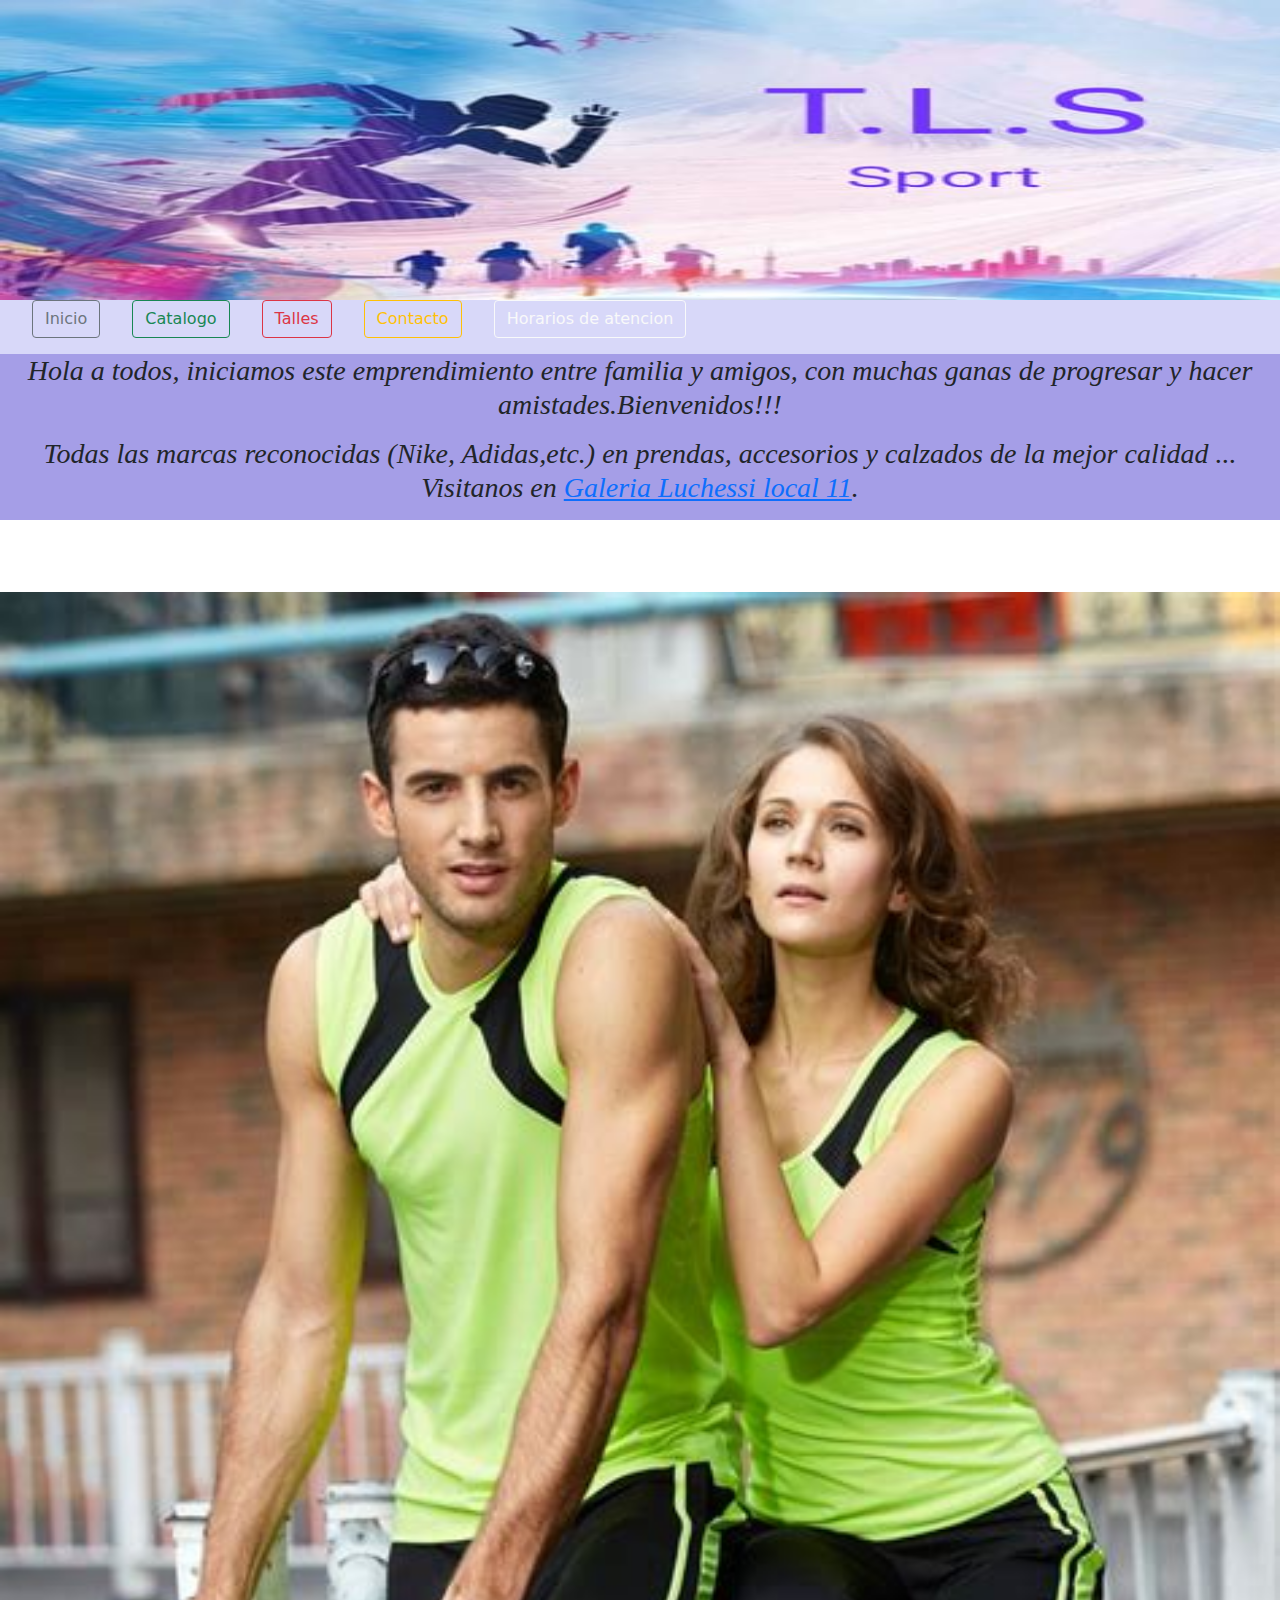
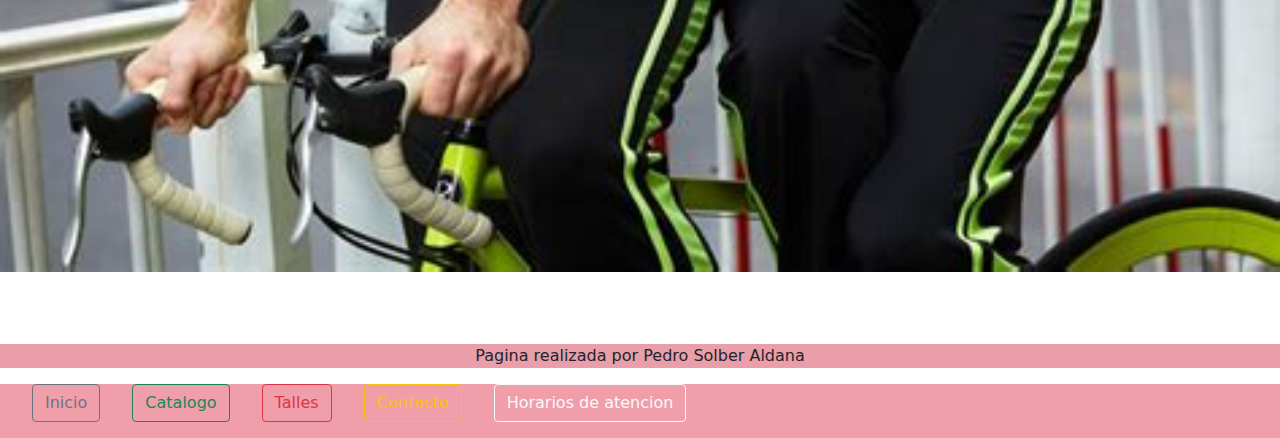
<file: clase 6/index.html>
<!DOCTYPE html>
<html lang="en">

<head>
    <meta charset="UTF-8">
    <meta http-equiv="X-UA-Compatible" content="IE=edge">
    <meta name="viewport" content="width=device-width, initial-scale=1.0">
    <title>Tarea6</title>
    <link rel="stylesheet" href="style.css">
    <link rel="stylesheet" href="bootstrap.min.css">
</head>

<body>
    <header>
        <img src="Banner_sport.jpg" height="300" width="1350" alt="banner deportivo">
        <nav class="navegador">
            <table>

                <div class="posicion">
                    <ul><a href="/DW/por_si_acaso/index.html" , <button type="button"
                            class="btn btn-outline-secondary">Inicio</button></a></ul>
                    <ul><a href="Catalogo.html" ,<button type="button"
                            class="btn btn-outline-success"></button>Catalogo</a></ul>
                    <ul><a href="Talles.html" ,<button type="button" class="btn btn-outline-danger"></button>Talles</a>
                    </ul>
                    <ul><a href="Contacto.html" ,<button type="button"
                            class="btn btn-outline-warning"></button>Contacto</a></ul>
                    <ul><a href="Horarios_de_atencion.html" ,<button type="button"
                            class="btn btn-outline-light"></button>Horarios de
                            atencion</a></ul>
                </div>
            </table>
        </nav>
    </header>
    <main>
        <h3 class="cuerpo1">
            <p><i> Hola a todos, iniciamos este emprendimiento entre familia y amigos, con muchas ganas de progresar y
                    hacer
                    amistades.Bienvenidos!!! </i></p>
            <p><i> Todas las marcas reconocidas (Nike, Adidas,etc.) en prendas, accesorios y calzados de la mejor
                    calidad ...
                    <br>
                    Visitanos en <a href="https://goo.gl/maps/EUqXHe32exUB9BPx7">Galeria Luchessi local 11</a>.</i>
            </p>
        </h3>
    </main>

    <main class="cuerpo2">
        <img src="t_l_s.jpg" width="100%" height="100%" alt="muestra de ropa de ambos sexos">
    </main>
    <main>
        <section>

        </section>
        <br>
        <br>
        <br>
    </main>
    <footer>
        <div class="pie2">
            <p>Pagina realizada por Pedro Solber Aldana</p>
        </div>
        <nav>
            <div>
                <div class="pie1">
                    <ul><a href="/DW/por_si_acaso/index.html" , <button type="button"
                            class="btn btn-outline-secondary">Inicio</button></a></ul>
                    <ul><a href="Catalogo.html" ,<button type="button"
                            class="btn btn-outline-success"></button>Catalogo</a></ul>
                    <ul><a href="Talles.html" ,<button type="button" class="btn btn-outline-danger"></button>Talles</a>
                    </ul>
                    <ul><a href="Contacto.html" ,<button type="button"
                            class="btn btn-outline-warning"></button>Contacto</a></ul>
                    <ul><a href="Horarios_de_atencion.html" ,<button type="button"
                            class="btn btn-outline-light"></button>Horarios de
                            atencion</a></ul>
                </div>
            </div>
        </nav>
    </footer>
</body>

</html>
</file>
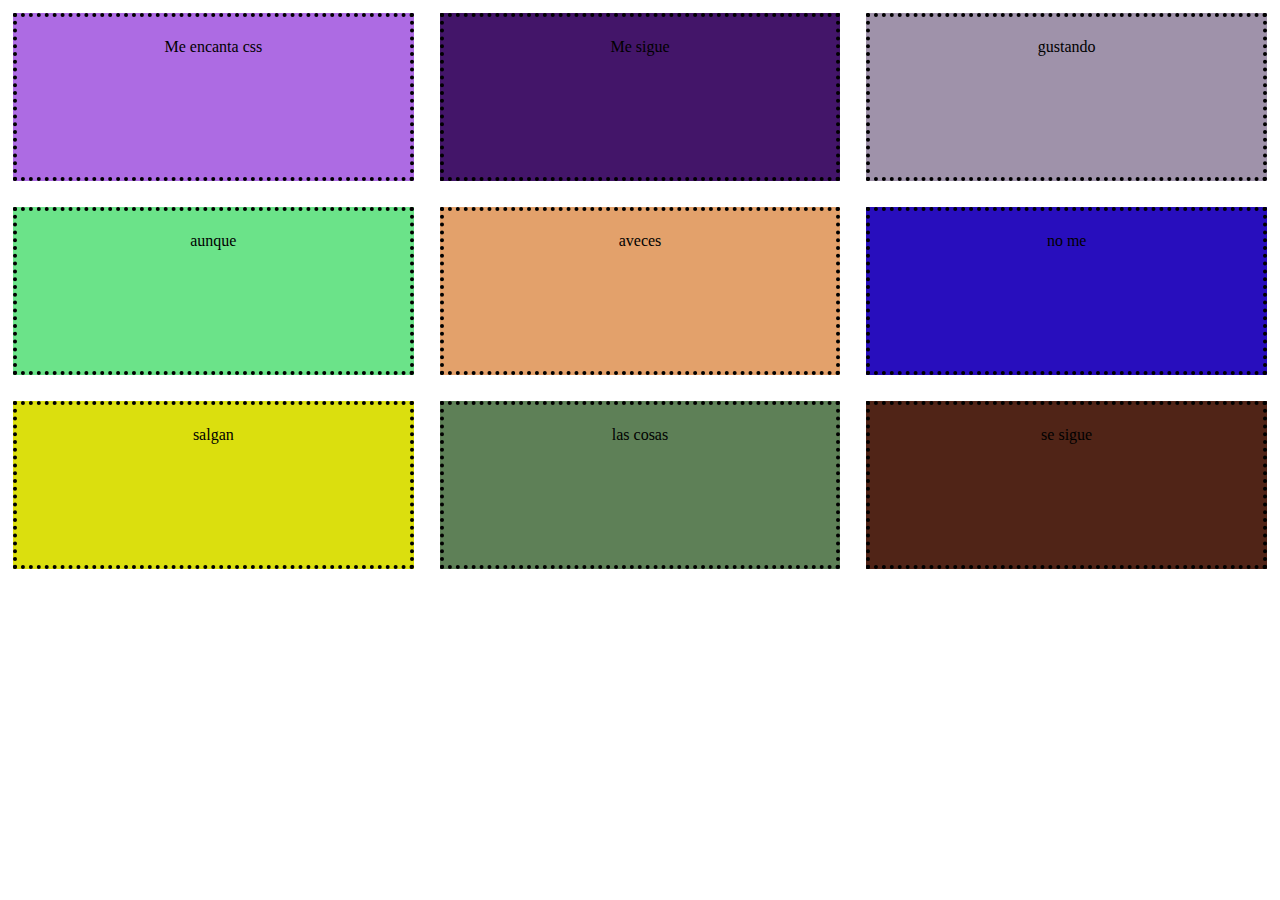
<file: clase 7/index.html>
<!DOCTYPE html>
<html lang="en">

<head>
    <meta charset="UTF-8">
    <meta http-equiv="X-UA-Compatible" content="IE=edge">
    <meta name="viewport" content="width=device-width, initial-scale=1.0">
    <title>Tarea clase 7</title>
    <link rel="stylesheet" href="style.css">
</head>

<body>
    <div class="contenedor">

        <div class="cubos">
            <p>Me encanta css</p>
        </div>
        <div class="cubo1">
            <p>Me sigue</p>
        </div>
        <div class="cubo2">
            <p>gustando</p>
        </div>
        <div class="cubo3">
            <p>aunque</p>
        </div>
        <div class="cubo4">
            <p>aveces</p>
        </div>
        <div class="cubo5">
            <p>no me</p>
        </div>
        <div class="cubo6">
            <p>salgan</p>
        </div>
        <div class="cubo7">
            <p>las cosas</p>
        </div>
        <div class="cubo8">
            <p>se sigue</p>
        </div>
    </div>
</body>

</html>
</file>
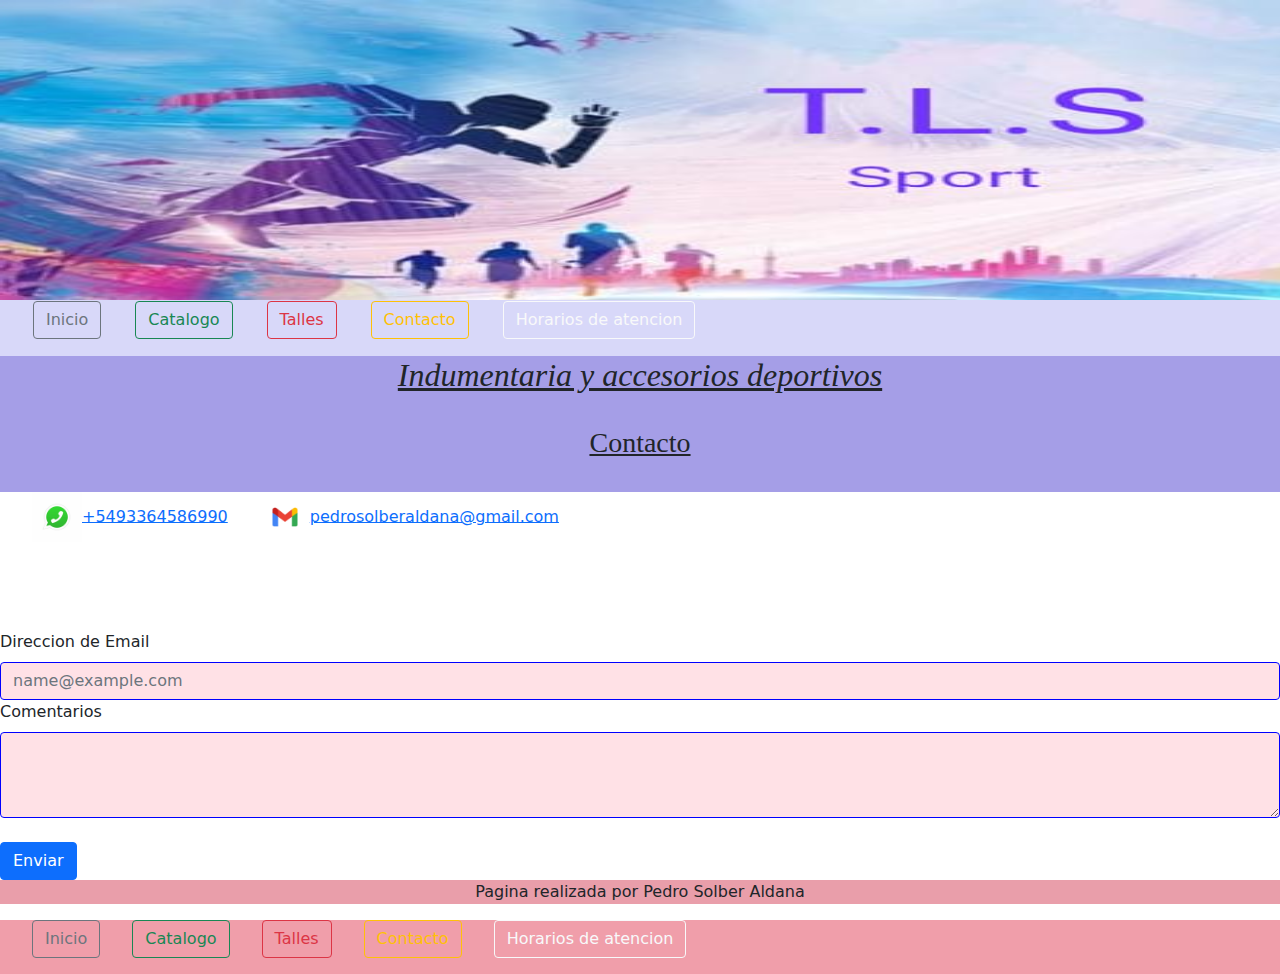
<file: clase 6/Contacto.html>
<!DOCTYPE html>
<html lang="en">

<head>
    <meta charset="UTF-8">
    <meta http-equiv="X-UA-Compatible" content="IE=edge">
    <meta name="viewport" content="width=device-width, initial-scale=1.0">
    <title>Contacto</title>
    <link rel="stylesheet" href="bootstrap.min.css">
    <link rel="stylesheet" href="style.css">
</head>

<body>
    <header>
        <img src="Banner_sport.jpg" height="300" width="1350" alt="banner deportivo">
        <br>
        <nav class="navegador">
            <table>
                <td>
                    <ul><a href="index.html" , <button type="button"
                            class="btn btn-outline-secondary"></button>Inicio</a></ul>
                </td>
                <td>
                    <ul><a href="Catalogo.html" ,<button type="button"
                            class="btn btn-outline-success"></button>Catalogo</a></ul>
                </td>
                <td>
                    <ul><a href="Talles.html" ,<button type="button" class="btn btn-outline-danger"></button>Talles</a>
                    </ul>
                </td>
                <td>
                    <ul><a href="Contacto.html" ,<button type="button"
                            class="btn btn-outline-warning"></button>Contacto</a></ul>
                </td>
                <td>
                    <ul><a href="Horarios_de_atencion.html" ,<button type="button"
                            class="btn btn-outline-light"></button>Horarios de
                            atencion</a></ul>
                </td>
            </table>
        </nav>
    </header>
    <main class="cuerpo1">
        <h2><i><u> Indumentaria y accesorios deportivos</u></i></h2>
        <br>

        <h3><u> Contacto</u> </h3>
        <br>
    </main>
    <aside class="detalle0">
        <div class="detalle">
            <ul><img src="logo_whatsapp.jpg" height="50" width="50" alt="logo de Whatsapp"><a
                    href="qr_code.png">+5493364586990</a></ul>
        </div>
        <div class="detalle1">
            <ul><img src="logo_gmail.jpg" height="50" width="50" alt="logo de gmail"><a
                    href="https://mail.google.com/mail/">pedrosolberaldana@gmail.com</a>
            </ul>

        </div>
    </aside>
    <br>
    <br>
    <main>
        <form action="">
            <br>
            <div class="control1">
                <label for="exampleFormControlInput1" class="form-label">Direccion de Email</label>
                <input type="email" class="form-control" id="exampleFormControlInput1" placeholder="name@example.com">
            </div>
            <div class="control1">
                <label for="exampleFormControlTextarea1" class="form-label">Comentarios</label>
                <textarea class="form-control" id="exampleFormControlTextarea1" rows="3"></textarea>
                <br>
                <button type="button" class="btn btn-primary">Enviar</button>
            </div>
        </form>
    </main>
    <footer>
        <div class="pie2">
            <p>Pagina realizada por Pedro Solber Aldana</p>
        </div>
        <nav>
            <div>
                <div class="pie1">
                    <ul><a href="/DW/por_si_acaso/index.html" , <button type="button"
                            class="btn btn-outline-secondary">Inicio</button></a></ul>
                    <ul><a href="Catalogo.html" ,<button type="button"
                            class="btn btn-outline-success"></button>Catalogo</a>
                    </ul>
                    <ul><a href="Talles.html" ,<button type="button" class="btn btn-outline-danger"></button>Talles</a>
                    </ul>
                    <ul><a href="Contacto.html" ,<button type="button"
                            class="btn btn-outline-warning"></button>Contacto</a>
                    </ul>
                    <ul><a href="Horarios_de_atencion.html" ,<button type="button"
                            class="btn btn-outline-light"></button>Horarios de
                            atencion</a></ul>
                </div>
            </div>
        </nav>
    </footer>
</body>

</html>
</file>
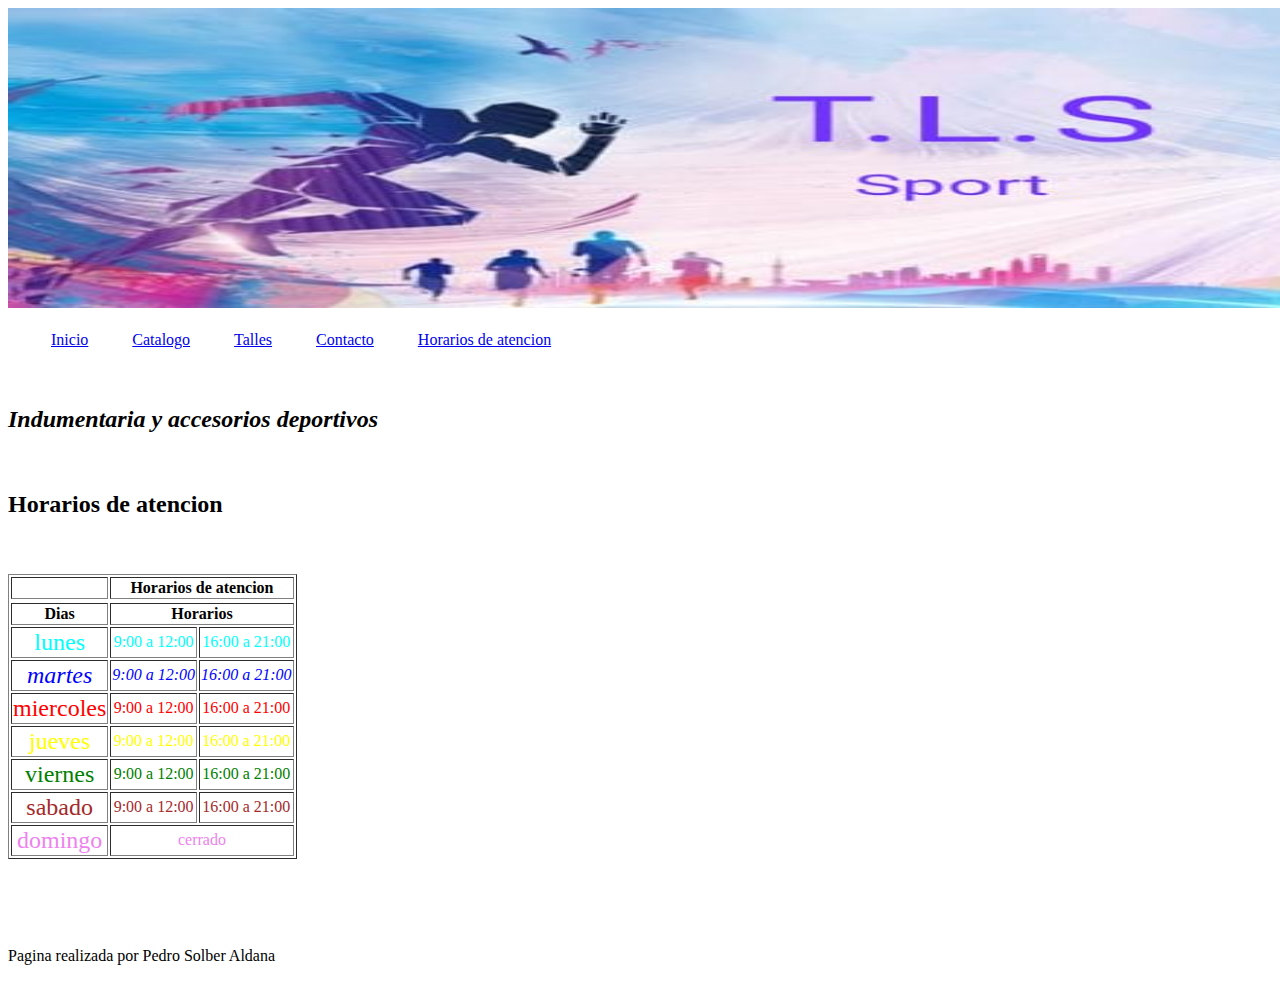
<file: Tarea clase 4/Horarios_de_atencion.html>
<!DOCTYPE html>
<html lang="en">

<head>
    <meta charset="UTF-8">
    <meta http-equiv="X-UA-Compatible" content="IE=edge">
    <meta name="viewport" content="width=device-width, initial-scale=1.0">
    <title>Horarios</title>
    <link rel="stylesheet" href="style.css">
</head>

<body>
    <header>
        <img src="Banner_sport.jpg" height="300" width="1350" alt="banner deportivo">
        <br>
        <nav>
            <table>
                <td>
                    <ul><a href="index.html">Inicio</a></ul>
                </td>
                <td>
                    <ul><a href="Catalogo.html">Catalogo</a></ul>
                </td>
                <td>
                    <ul><a href="Talles.html">Talles</a></ul>
                </td>
                <td>
                    <ul><a href="Contacto.html">Contacto</a></ul>
                </td>
                <td>
                    <ul><a href="Horarios_de_atencion.html">Horarios de atencion</a></ul>
                </td>
            </table>
        </nav>
    </header>

    <br>
    <h2><i>Indumentaria y accesorios deportivos</i></h2>
    <br>
    <h2>Horarios de atencion</h2>
    <main>
        <table border="1">
            <td>
            <th colspan="2">Horarios de atencion</th>
            </td>
            <tr></tr>

            <br>
            <br>
            <tr>
                <th>Dias</th>
                <th colspan="2">Horarios</th>

            </tr>

            <tr class="clase">
                <td id="destacar">lunes</td>
                <td>9:00 a 12:00</td>
                <td>16:00 a 21:00</td>
            </tr>
            <tr class="clase1">
                <td id="destacar1">martes</td>
                <td>9:00 a 12:00</td>
                <td>16:00 a 21:00</td>
            </tr>
            <tr class="clase2">
                <td id="destacar2">miercoles</td>
                <td>9:00 a 12:00</td>
                <td>16:00 a 21:00</td>
            </tr>
            <tr class="clase3">
                <td id="destacar3">jueves</td>
                <td>9:00 a 12:00</td>
                <td>16:00 a 21:00</td>
            </tr>
            <tr class="clase4">
                <td id="destacar4">viernes</td>
                <td>9:00 a 12:00</td>
                <td>16:00 a 21:00</td>
            </tr>
            <tr class="clase5">
                <td id="destacar5">sabado</td>
                <td>9:00 a 12:00</td>
                <td>16:00 a 21:00</td>
            </tr>
            <tr class="clase6">
                <td id="destacar6">domingo</td>
                <td colspan="2">cerrado</td>
            </tr>


        </table>
    </main>
    <footer>
        <br>
        <br>
        <br>
        <br>

        <p>Pagina realizada por Pedro Solber Aldana</p>
    </footer>
</body>

</html>
</file>
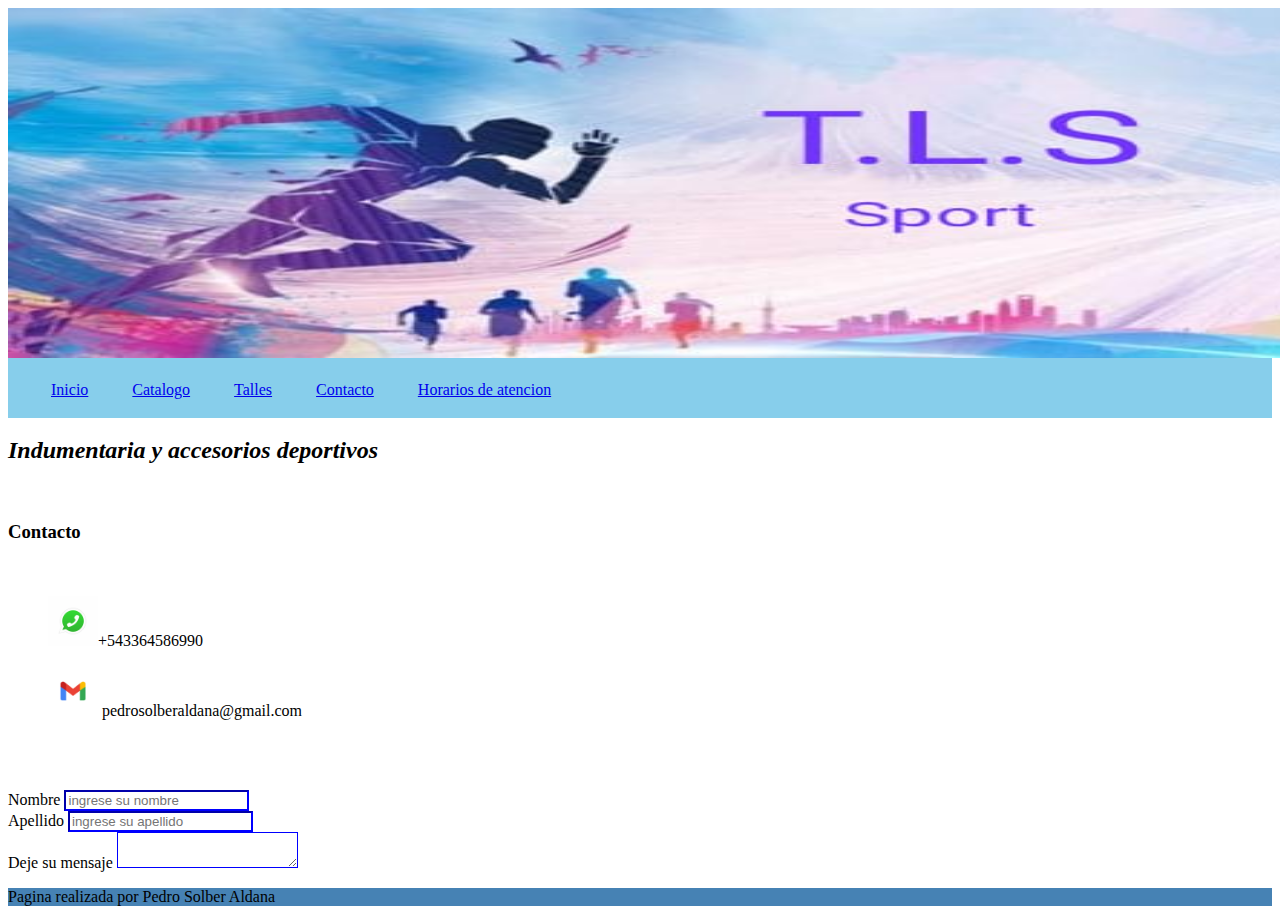
<file: Tarea clase 5/Contacto.html>
<!DOCTYPE html>
<html lang="en">

<head>
    <meta charset="UTF-8">
    <meta http-equiv="X-UA-Compatible" content="IE=edge">
    <meta name="viewport" content="width=device-width, initial-scale=1.0">
    <title>Contacto</title>
    <link rel="stylesheet" href="style.css">
</head>

<body>
    <header class="fin1">
        <img src="Banner_sport.jpg" height="349.5" width="1333" alt="banner deportivo">
        <br>
        <nav>
            <table>
                <td>
                    <ul><a href="index.html">Inicio</a></ul>
                </td>
                <td>
                    <ul><a href="Catalogo.html">Catalogo</a></ul>
                </td>
                <td>
                    <ul><a href="Talles.html">Talles</a></ul>
                </td>
                <td>
                    <ul><a href="Contacto.html">Contacto</a></ul>
                </td>
                <td>
                    <ul><a href="Horarios_de_atencion.html">Horarios de atencion</a></ul>
                </td>
            </table>
        </nav>
    </header>

    <h2><i>Indumentaria y accesorios deportivos</i></h2>
    <br>

    <h3>Contacto</h3>
    <br>
    <nav>
        <ul><img src="logo_whatsapp.jpg" height="50" width="50" alt="logo de Whatsapp">+543364586990</ul>
        <ul><img src="logo_gmail.jpg" height="50" width="50" alt="logo de gmail"> pedrosolberaldana@gmail.com</ul>

    </nav>
    <br>
    <br>
    <form action="">


        <br>
        <label>Nombre</label>
        <input class="fin3" type="text" placeholder="ingrese su nombre">
        <br>
        <label class="fin3">Apellido</label>
        <input class="fin3" type="text" placeholder="ingrese su apellido">
        <br>
        <label>Deje su mensaje</label>
        <textarea class="fin3" name="" id="" cols="20" rows="2"></textarea>

    </form>
    <footer class="fin2">
        <p>Pagina realizada por Pedro Solber Aldana</p>
    </footer>
</body>

</html>
</file>
<file: clase 6/style.css>
/*En esta tarea solo puse el index y contacto*/
.navegador {
    background-color: rgba(96, 96, 230, 0.247);
    background-size: cover;
}

.posicion {
    display: flex;
    flex-direction: row;
    margin-bottom: 0%;
}

.cuerpo {
    display: flex;
    flex-direction: row-reverse;
}

.cuerpo1 {
    display: flex;
    flex-direction: column;
    background-color: rgb(165, 158, 231);
    display: flex;
    text-align: center;
    font-family: 'Times New Roman', Times, serif;
}

.cuerpo2 {
    margin-bottom: 0%;
    padding-top: 5%;
}

/*No me salio acomodar esteticamente los botones de Ws y Gmail (Redes Sociales ) junto con los de Bootstrap*/
.pie1 {
    background-color: rgb(240, 158, 170);
    display: flex;
    flex-direction: row;
    text-align: center;

}

.pie2 {
    background-color: rgb(233, 158, 170);
    margin-bottom: 0%;
    padding: 0%;
    text-align: center;
}

/*Borde del formulario, fue modificado usando bootstrap*/
#exampleFormControlTextarea1 {
    background-color: rgba(255, 192, 203, 0.473);
    border-color: blue;
}

#exampleFormControlInput1 {
    border-color: blue;
    background-color: rgba(255, 192, 203, 0.473);
}

/*modifique como se alineaban las opciones de contacto con flex*/
.detalle0 {
    display: flex;
    flex-direction: column 217px, 320px;
}
</file>
<file: clase 7/style.css>
.contenedor {
    display: grid;
    grid-template-columns: repeat(3, 1fr);
    grid-auto-rows: 1fr 1fr 1fr;

}

.cubos {
    width: 32, 6px;
    height: 150px;
    background-color: #ad6be3;
    border: 4px dotted;
    padding: 5px;
    margin: 5px;
    display: inline-table;
    text-align: center;
}

.div p {
    display: table-cell;
    vertical-align: middle;
    font-family: Impact;
    font-size: 32px;
    text-transform: uppercase;
    color: #330757;
}

.cubo1 {
    width: 32, 6px;
    height: 150px;
    background-color: #431569;
    border: 4px dotted;
    padding: 5px;
    margin: 5px;
    display: inline-table;
    text-align: center;
}

.cubo2 {
    width: 32, 6px;
    height: 150px;
    background-color: #9f92aa;
    border: 4px dotted;
    padding: 5px;
    margin: 5px;
    display: inline-table;
    text-align: center;
}

.cubo3 {
    width: 32, 6px;
    height: 150px;
    background-color: #6be389;
    border: 4px dotted;
    padding: 5px;
    margin: 5px;
    display: inline-table;
    text-align: center;
}

.cubo4 {
    width: 32, 6px;
    height: 150px;
    background-color: #e3a16b;
    border: 4px dotted;
    padding: 5px;
    margin: 5px;
    display: inline-table;
    text-align: center;
}

.cubo5 {
    width: 32, 6px;
    height: 150px;
    background-color: #280ebd;
    border: 4px dotted;
    padding: 5px;
    margin: 5px;
    display: inline-table;
    text-align: center;
}

.cubo6 {
    width: 32, 6px;
    height: 150px;
    background-color: #dbdf0e;
    border: 4px dotted;
    padding: 5px;
    margin: 5px;
    display: inline-table;
    text-align: center;
}

.cubo7 {
    width: 32, 6px;
    height: 150px;
    background-color: #5e8057;
    border: 4px dotted;
    padding: 5px;
    margin: 5px;
    display: inline-table;
    text-align: center;
}

.cubo8 {
    width: 32, 6px;
    height: 150px;
    background-color: #502417;
    border: 4px dotted;
    padding: 5px;
    margin: 5px;
    display: inline-table;
    text-align: center;
}

@media (min-width:5px) {
    .contenedor {
        display: grid;
        grid-template-columns: 400px;
        grid-gap: 1em;
        grid-template-columns: 1fr;
    }
}

@media(min-width:320px) {
    .contenedor {
        display: grid;
        grid-template-columns: 300px;
        grid-gap: 1em;
        grid-template-columns: 1fr 1fr;

    }
}

@media (min-width:768px) {
    .contenedor {
        display: grid;
        grid-template-columns: 400px;
        grid-gap: 1em;
        grid-template-columns: 1fr 1fr 1fr;
    }
}

@media (min-width:1024px) {
    .contenedor {
        display: grid;
        grid-template-columns: 1fr 1fr 1fr;
        grid-gap: 1em;
    }
}
</file>
<file: Tarea clase 4/style.css>
/*Primero poner los dias con negrita y aumento su tamaño*/
#destacar {
    font-size: 150%;
    font-style: bold;
    color: aqua;
}

/*Las clases son para darle el color a la fila y de paso centre los textos*/
.clase {
    color: aqua;
    text-align: center;
}

#destacar1 {
    font-size: 150%;
    font-style: bold;
    color: blue;
}

.clase1 {
    color: blue;
    text-align: center;
}

#destacar2 {
    font-size: 150%;
    font-style: bold;
    color: red;
}

.clase2 {
    color: red;
    text-align: center;
}

#destacar3 {
    font-size: 150%;
    font-style: bold;
    color: yellow;
}

.clase3 {
    color: yellow;
    text-align: center;
}

#destacar4 {
    font-size: 150%;
    font-style: bold;
    color: green;
}

.clase4 {
    color: green;
    text-align: center;
}

#destacar5 {
    font-size: 150%;
    font-style: bold;
    color: brown;
}

.clase5 {
    color: brown;
    text-align: center;

}

#destacar6 {
    font-size: 150%;
    font-style: bold;
    color: violet;
}

.clase6 {
    color: violet;
    text-align: center;
}

/*Le doy el estilo cursiva a la columna de Horarios*/
.clase1 {
    font-style: italic;
}
</file>
<file: Tarea clase 5/style.css>
.fin1 {
    background-color: skyblue;
    background-size: cover;
}

div {
    width: 100%;
    height: 150%;
}

.fin2 {
    background-color: steelblue;
    background-size: cover;
}

/*Fondo asignado al Footer*/
footer {
    background-size: cover;
    height: 50%;
    width: 100%;
}

/*Borde del formulario*/
.fin3 {
    border: "2";
    border-color: blue;
    border-width: solid;
}
</file>
